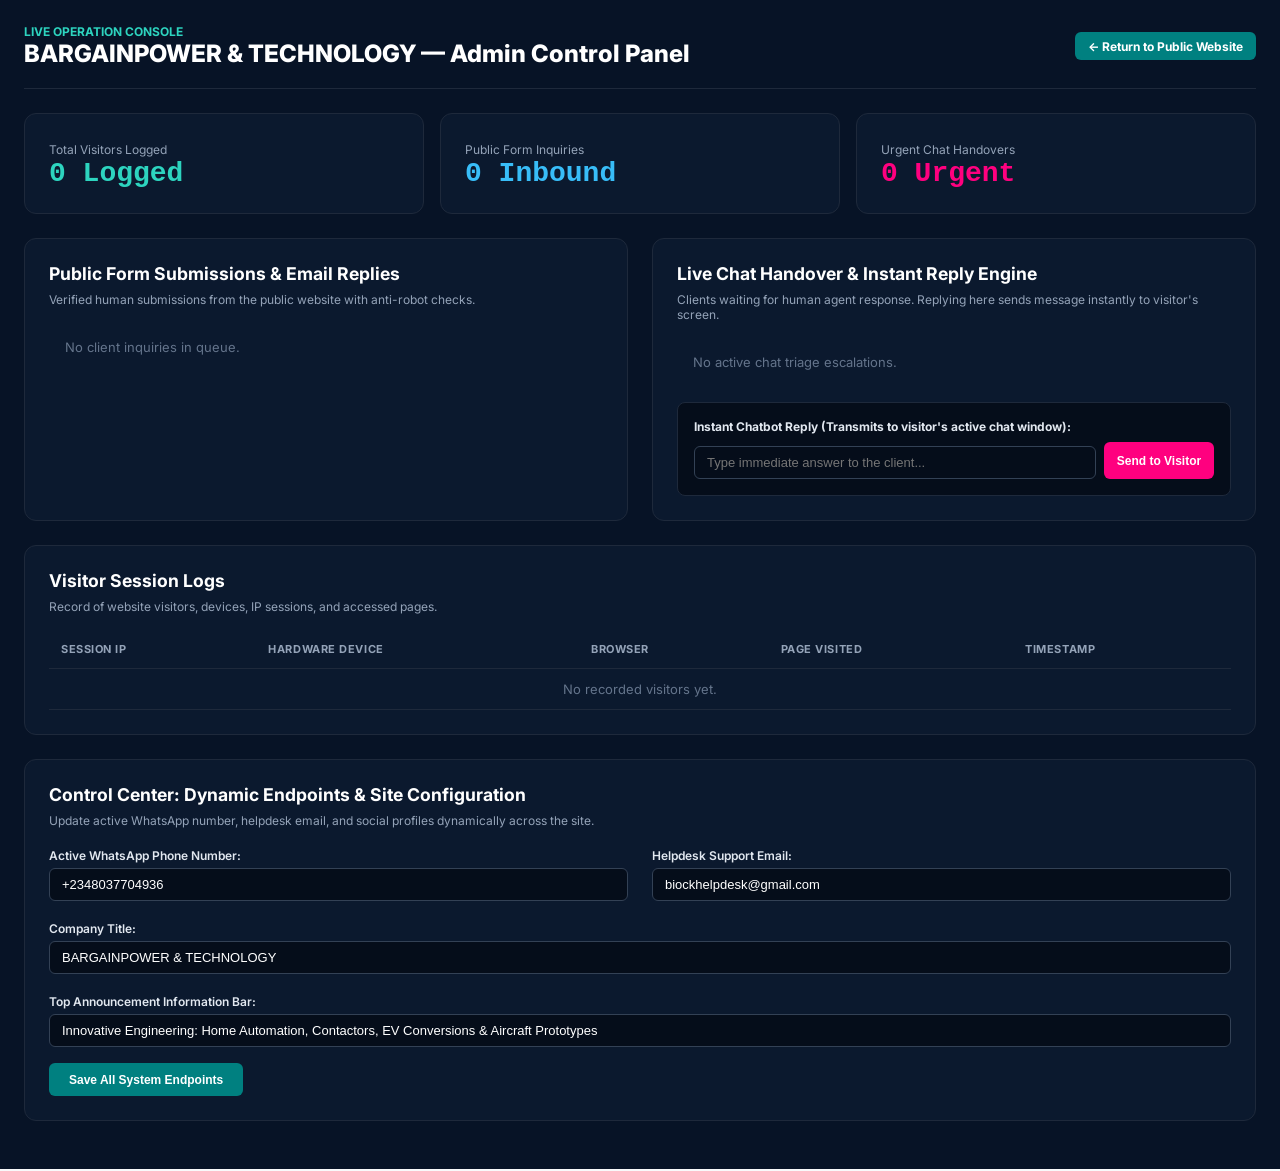
<file: admin.html>
<!DOCTYPE html>
<html lang="en">
<head>
  <meta charset="UTF-8">
  <meta name="viewport" content="width=device-width, initial-scale=1.0">
  <title>Admin Dashboard | BARGAINPOWER & TECHNOLOGY</title>
  <meta name="robots" content="noindex, nofollow">
  <link rel="stylesheet" href="/style.css">
  <link rel="preconnect" href="https://fonts.googleapis.com">
  <link rel="preconnect" href="https://fonts.gstatic.com" crossorigin>
  <link href="https://fonts.googleapis.com/css2?family=Inter:wght@400;500;600;700;800;900&display=swap" rel="stylesheet">
  <style>
    body {
      background-color: #071326;
      color: #E2E8F0;
      font-family: 'Inter', sans-serif;
    }
    .admin-container {
      max-width: 1400px;
      margin: 0 auto;
      padding: 1.5rem;
    }
    .admin-header {
      display: flex;
      justify-content: space-between;
      align-items: center;
      padding-bottom: 1.25rem;
      border-bottom: 1px solid #1E293B;
      margin-bottom: 1.5rem;
    }
    .admin-card {
      background-color: #0B192E;
      border: 1px solid #1E293B;
      border-radius: 12px;
      padding: 1.5rem;
      margin-bottom: 1.5rem;
    }
    .grid-2 {
      display: grid;
      grid-template-columns: 1fr 1fr;
      gap: 1.5rem;
    }
    @media (max-width: 900px) {
      .grid-2 { grid-template-columns: 1fr; }
    }
    .badge-verified {
      background-color: #064E3B;
      color: #34D399;
      font-size: 0.6875rem;
      padding: 0.2rem 0.5rem;
      border-radius: 4px;
      font-weight: 700;
    }
    .badge-urgent {
      background-color: #831843;
      color: #F472B6;
      font-size: 0.6875rem;
      padding: 0.2rem 0.5rem;
      border-radius: 4px;
      font-weight: 700;
      animation: pulse 2s infinite;
    }
    .btn-action {
      background-color: #008080;
      color: #FFFFFF;
      font-size: 0.75rem;
      font-weight: 700;
      padding: 0.4rem 0.8rem;
      border-radius: 6px;
      border: none;
      cursor: pointer;
    }
    .btn-action:hover { background-color: #006666; }
    .btn-reply-chat {
      background-color: #FF007F;
      color: #FFFFFF;
      font-size: 0.75rem;
      font-weight: 700;
      padding: 0.4rem 0.8rem;
      border-radius: 6px;
      border: none;
      cursor: pointer;
    }
    .btn-reply-chat:hover { background-color: #E6006F; }
    table {
      width: 100%;
      border-collapse: collapse;
      font-size: 0.8125rem;
    }
    th, td {
      padding: 0.75rem;
      text-align: left;
      border-bottom: 1px solid #1E293B;
    }
    th {
      color: #94A3B8;
      font-size: 0.6875rem;
      text-transform: uppercase;
      letter-spacing: 0.05em;
    }
    input, select, textarea {
      width: 100%;
      padding: 0.5rem 0.75rem;
      background-color: #050D1A;
      border: 1px solid #334155;
      border-radius: 6px;
      color: #FFFFFF;
      font-size: 0.8125rem;
      margin-top: 0.25rem;
    }
  </style>
</head>
<body>

  <div class="admin-container">
    <!-- Header -->
    <header class="admin-header">
      <div>
        <div style="font-size: 0.75rem; color: #2DD4BF; font-weight: 700; text-transform: uppercase;">
          Live Operation Console
        </div>
        <h1 style="font-size: 1.5rem; font-weight: 800; margin: 0; color: #FFFFFF;">
          BARGAINPOWER & TECHNOLOGY — Admin Control Panel
        </h1>
      </div>
      <div>
        <a href="/" class="btn-action" style="text-decoration: none; display: inline-block;">
          ← Return to Public Website
        </a>
      </div>
    </header>

    <!-- Top Metrics Overview -->
    <div style="display: grid; grid-template-columns: repeat(auto-fit, minmax(200px, 1fr)); gap: 1rem; margin-bottom: 1.5rem;">
      <div class="admin-card" style="margin-bottom: 0;">
        <span style="font-size: 0.75rem; color: #94A3B8;">Total Visitors Logged</span>
        <div id="stat-total-visitors" style="font-size: 1.75rem; font-weight: 900; color: #2DD4BF; font-family: monospace;">
          Loading...
        </div>
      </div>
      <div class="admin-card" style="margin-bottom: 0;">
        <span style="font-size: 0.75rem; color: #94A3B8;">Public Form Inquiries</span>
        <div id="stat-total-inquiries" style="font-size: 1.75rem; font-weight: 900; color: #38BDF8; font-family: monospace;">
          Loading...
        </div>
      </div>
      <div class="admin-card" style="margin-bottom: 0;">
        <span style="font-size: 0.75rem; color: #94A3B8;">Urgent Chat Handovers</span>
        <div id="stat-urgent-handovers" style="font-size: 1.75rem; font-weight: 900; color: #FF007F; font-family: monospace;">
          Loading...
        </div>
      </div>
    </div>

    <!-- Live Queue Panels: Public Form Submissions & Urgent Live Chat Handover -->
    <div class="grid-2">
      <!-- Panel 1: Public Form Inquiries -->
      <div class="admin-card">
        <h2 style="font-size: 1.1rem; font-weight: 700; margin-bottom: 0.5rem; color: #FFFFFF;">
          Public Form Submissions & Email Replies
        </h2>
        <p style="font-size: 0.75rem; color: #94A3B8; margin-bottom: 1rem;">
          Verified human submissions from the public website with anti-robot checks.
        </p>

        <div id="admin-inquiries-list" style="max-height: 400px; overflow-y: auto;">
          <!-- Dynamically populated from localStorage via admin.js -->
        </div>
      </div>

      <!-- Panel 2: Live Chat Handover & Instant Chat Reply -->
      <div class="admin-card">
        <h2 style="font-size: 1.1rem; font-weight: 700; margin-bottom: 0.5rem; color: #FFFFFF;">
          Live Chat Handover & Instant Reply Engine
        </h2>
        <p style="font-size: 0.75rem; color: #94A3B8; margin-bottom: 1rem;">
          Clients waiting for human agent response. Replying here sends message instantly to visitor's screen.
        </p>

        <div id="admin-handovers-list" style="max-height: 280px; overflow-y: auto; margin-bottom: 1rem;">
          <!-- Dynamically populated -->
        </div>

        <!-- Chatbot Instant Reply Box -->
        <div style="background-color: #050D1A; padding: 1rem; border-radius: 8px; border: 1px solid #1E293B;">
          <label style="font-size: 0.75rem; font-weight: 700; color: #E2E8F0; display: block; margin-bottom: 0.5rem;">
            Instant Chatbot Reply (Transmits to visitor's active chat window):
          </label>
          <div style="display: flex; gap: 0.5rem;">
            <input type="text" id="admin-chat-reply-input" placeholder="Type immediate answer to the client...">
            <button id="admin-chat-reply-btn" class="btn-reply-chat" style="white-space: nowrap;">
              Send to Visitor
            </button>
          </div>
          <div id="admin-chat-status" style="font-size: 0.75rem; color: #34D399; margin-top: 0.5rem; display: none;">
            ✓ Message transmitted live to visitor chat tray!
          </div>
        </div>
      </div>
    </div>

    <!-- Visitors Log Table -->
    <div class="admin-card">
      <h2 style="font-size: 1.1rem; font-weight: 700; margin-bottom: 0.5rem; color: #FFFFFF;">
        Visitor Session Logs
      </h2>
      <p style="font-size: 0.75rem; color: #94A3B8; margin-bottom: 1rem;">
        Record of website visitors, devices, IP sessions, and accessed pages.
      </p>

      <div style="overflow-x: auto;">
        <table>
          <thead>
            <tr>
              <th>Session IP</th>
              <th>Hardware Device</th>
              <th>Browser</th>
              <th>Page Visited</th>
              <th>Timestamp</th>
            </tr>
          </thead>
          <tbody id="admin-visitors-table">
            <!-- Dynamically populated -->
          </tbody>
        </table>
      </div>
    </div>

    <!-- CMS Control Center: Edit WhatsApp, Email, Pictures, and Text -->
    <div class="admin-card">
      <h2 style="font-size: 1.1rem; font-weight: 700; margin-bottom: 0.5rem; color: #FFFFFF;">
        Control Center: Dynamic Endpoints & Site Configuration
      </h2>
      <p style="font-size: 0.75rem; color: #94A3B8; margin-bottom: 1rem;">
        Update active WhatsApp number, helpdesk email, and social profiles dynamically across the site.
      </p>

      <form id="admin-cms-form">
        <div class="grid-2" style="margin-bottom: 1rem;">
          <div>
            <label style="font-size: 0.75rem; font-weight: 600;">Active WhatsApp Phone Number:</label>
            <input type="text" id="cms-whatsapp-input" value="+2348037704936">
          </div>
          <div>
            <label style="font-size: 0.75rem; font-weight: 600;">Helpdesk Support Email:</label>
            <input type="email" id="cms-email-input" value="biockhelpdesk@gmail.com">
          </div>
        </div>

        <div style="margin-bottom: 1rem;">
          <label style="font-size: 0.75rem; font-weight: 600;">Company Title:</label>
          <input type="text" id="cms-company-input" value="BARGAINPOWER & TECHNOLOGY">
        </div>

        <div style="margin-bottom: 1rem;">
          <label style="font-size: 0.75rem; font-weight: 600;">Top Announcement Information Bar:</label>
          <input type="text" id="cms-announcement-input" value="Innovative Engineering: Home Automation, Contactors, EV Conversions & Aircraft Prototypes">
        </div>

        <button type="submit" class="btn-action" style="padding: 0.6rem 1.25rem;">
          Save All System Endpoints
        </button>
        <span id="cms-save-status" style="font-size: 0.75rem; color: #34D399; margin-left: 1rem; display: none;">
          ✓ Configuration saved to LocalStorage!
        </span>
      </form>
    </div>
  </div>

  <script src="/admin.js"></script>
</body>
</html>
</file>
<file: style.css>
/* ==========================================================================
   BARGAINPOWER & TECHNOLOGY - Master Stylesheet
   Color Palette:
   - Primary Deep Tech Teal: #008080
   - Accent CMYK Neon Magenta: #FF007F
   - Background Neutral Soft Grey: #F8F9FA
   - Dark Navy Blue (Header): #0A192F / #071326
   - Slate Charcoal (Text): #1A1D20
   - WhatsApp Emerald: #25D366
   ========================================================================== */

:root {
  --primary-teal: #008080;
  --primary-teal-dark: #006666;
  --accent-magenta: #FF007F;
  --accent-magenta-dark: #E6006F;
  --bg-light: #F8F9FA;
  --bg-card: #FFFFFF;
  --text-dark: #1A1D20;
  --text-muted: #64748B;
  --header-navy: #0A192F;
  --header-darkest: #050D1A;
  --border-subtle: #E2E8F0;
  --whatsapp-green: #25D366;
  --font-family: 'Inter', -apple-system, BlinkMacSystemFont, 'Segoe UI', Roboto, sans-serif;
}

* {
  box-sizing: border-box;
  margin: 0;
  padding: 0;
}

html {
  font-family: var(--font-family);
  font-size: 16px;
  background-color: var(--bg-light);
  color: var(--text-dark);
  scroll-behavior: smooth;
  -webkit-font-smoothing: antialiased;
}

body {
  min-height: 100vh;
  display: flex;
  flex-direction: column;
}

/* ==========================================================================
   HEADER & TOP ANNOUNCEMENT RECTANGLE
   ========================================================================== */
.top-info-banner {
  background-color: var(--header-darkest);
  color: #CBD5E1;
  font-size: 0.75rem;
  padding: 0.4rem 1rem;
  border-bottom: 1px solid rgba(0, 128, 128, 0.2);
}

.top-info-content {
  max-width: 1440px;
  margin: 0 auto;
  display: flex;
  justify-content: space-between;
  align-items: center;
  flex-wrap: wrap;
  gap: 0.5rem;
}

.site-header {
  background-color: var(--header-navy);
  color: #FFFFFF;
  position: sticky;
  top: 0;
  z-index: 100;
  box-shadow: 0 4px 20px rgba(0, 0, 0, 0.25);
  border-bottom: 1px solid rgba(255, 255, 255, 0.1);
}

.header-inner {
  max-width: 1440px;
  margin: 0 auto;
  padding: 0.75rem 1.5rem;
}

.header-top-row {
  display: flex;
  justify-content: space-between;
  align-items: center;
  padding-bottom: 0.5rem;
}

.brand-lockup {
  display: flex;
  align-items: center;
  gap: 0.75rem;
  text-decoration: none;
  background: transparent;
  border: none;
  padding: 0;
  box-shadow: none;
}

.logo-icon {
  width: 40px;
  height: 40px;
  background: linear-gradient(135deg, #008080, #044a3e);
  border: 1px solid rgba(45, 212, 191, 0.4);
  border-radius: 10px;
  display: flex;
  align-items: center;
  justify-content: center;
  color: #2DD4BF;
  font-size: 1.25rem;
  font-weight: 900;
}

.company-title {
  font-size: 1.5rem;
  font-weight: 900;
  letter-spacing: -0.02em;
  color: #FFFFFF;
}

.company-subtitle {
  font-size: 0.65rem;
  text-transform: uppercase;
  letter-spacing: 0.05em;
  color: #94A3B8;
  font-weight: 700;
}

.header-actions {
  display: flex;
  align-items: center;
  gap: 0.75rem;
}

.btn-sticky-quote {
  background: linear-gradient(90deg, var(--accent-magenta), var(--accent-magenta-dark));
  color: #FFFFFF;
  font-size: 0.8125rem;
  font-weight: 700;
  padding: 0.5rem 1.1rem;
  border-radius: 6px;
  border: none;
  cursor: pointer;
  box-shadow: 0 4px 12px rgba(255, 0, 127, 0.3);
  transition: transform 0.15s ease, box-shadow 0.15s ease;
  white-space: nowrap;
}

.btn-sticky-quote:hover {
  transform: translateY(-1px);
  box-shadow: 0 6px 16px rgba(255, 0, 127, 0.4);
}

.hamburger-btn {
  display: none;
  background: #112240;
  border: 1px solid rgba(255, 255, 255, 0.15);
  color: #2DD4BF;
  font-size: 1.25rem;
  padding: 0.4rem 0.6rem;
  border-radius: 6px;
  cursor: pointer;
}

/* Header Bottom Row: 3D Contoured Navigation Tabs (No tab hides, three tabs come under) */
.header-nav-container {
  display: flex;
  flex-direction: column;
  gap: 0.35rem;
  border-top: 1px solid rgba(255, 255, 255, 0.08);
  padding-top: 0.4rem;
}

.nav-row-main, .nav-row-under {
  display: flex;
  flex-wrap: wrap;
  align-items: center;
  gap: 0.5rem;
}

.nav-tab-wrapper {
  position: relative;
  display: inline-block;
}

/* 3D Contoured Tab Styling */
.nav-tab-3d {
  background: linear-gradient(to bottom, #14263e, #0c1829);
  color: #E2E8F0;
  font-size: 0.75rem;
  font-weight: 700;
  padding: 0.45rem 0.85rem;
  border-radius: 8px;
  border-top: 1px solid rgba(255, 255, 255, 0.2);
  border-bottom: 2px solid rgba(0, 0, 0, 0.6);
  border-left: 1px solid rgba(255, 255, 255, 0.05);
  border-right: 1px solid rgba(255, 255, 255, 0.05);
  box-shadow: inset 0 1px 0 rgba(255, 255, 255, 0.15), 0 2px 5px rgba(0, 0, 0, 0.3);
  cursor: pointer;
  white-space: nowrap;
  display: flex;
  align-items: center;
  gap: 0.4rem;
  transition: all 0.15s ease;
}

.nav-tab-3d:hover {
  background: linear-gradient(to bottom, #1b3454, #0f2036);
  color: #FFFFFF;
  transform: translateY(-1px);
  box-shadow: inset 0 1px 0 rgba(255, 255, 255, 0.25), 0 4px 8px rgba(0, 0, 0, 0.4);
}

.nav-tab-3d.active {
  background: linear-gradient(to bottom, #009988, #005f5f);
  color: #FFFFFF;
  border-top: 1px solid #5eead4;
  border-bottom: 2px solid #042f2e;
  box-shadow: inset 0 1px 1px rgba(255, 255, 255, 0.4), 0 3px 6px rgba(0, 0, 0, 0.4);
}

/* Dropdown list when pointing/hovering at the tab */
.nav-tab-dropdown {
  position: absolute;
  top: 100%;
  left: 0;
  margin-top: 0.25rem;
  width: 250px;
  background-color: #0A192F;
  border: 2px solid rgba(45, 212, 191, 0.4);
  border-radius: 10px;
  box-shadow: 0 12px 30px rgba(0, 0, 0, 0.5);
  padding: 0.5rem;
  opacity: 0;
  visibility: hidden;
  transition: all 0.2s ease;
  z-index: 150;
  backdrop-filter: blur(8px);
}

.nav-tab-wrapper:hover .nav-tab-dropdown {
  opacity: 1;
  visibility: visible;
}

.nav-tab-dropdown a, .nav-tab-dropdown button {
  display: block;
  width: 100%;
  text-align: left;
  padding: 0.4rem 0.6rem;
  color: #CBD5E1;
  font-size: 0.75rem;
  font-weight: 600;
  border-radius: 6px;
  text-decoration: none;
  background: none;
  border: none;
  cursor: pointer;
  transition: background-color 0.15s, color 0.15s;
}

.nav-tab-dropdown a:hover, .nav-tab-dropdown button:hover {
  background-color: #112240;
  color: #2DD4BF;
}

/* ==========================================================================
   BREADCRUMBS
   ========================================================================== */
.breadcrumbs-bar {
  background-color: #FFFFFF;
  border-bottom: 1px solid var(--border-subtle);
  padding: 0.5rem 1.5rem;
  font-size: 0.8125rem;
  color: var(--text-muted);
}

.breadcrumbs-inner {
  max-width: 1440px;
  margin: 0 auto;
  display: flex;
  align-items: center;
  gap: 0.5rem;
}

.breadcrumbs-inner a, .breadcrumbs-inner button {
  color: var(--primary-teal);
  text-decoration: none;
  font-weight: 600;
  background: none;
  border: none;
  cursor: pointer;
}

/* ==========================================================================
   HERO RECTANGLE & SLIDER
   ========================================================================== */
.hero-wrapper {
  width: 100%;
  max-width: 100%;
  margin: 0;
  padding: 0;
}

.hero-rectangle {
  position: relative;
  border-radius: 0;
  overflow: hidden;
  background: linear-gradient(135deg, #02241E 0%, #04332A 50%, #011713 100%);
  color: #FFFFFF;
  min-height: calc(100vh - 102px);
  display: flex;
  flex-direction: column;
  justify-content: space-between;
  border-bottom: 1px solid rgba(45, 212, 191, 0.3);
  box-shadow: 0 12px 35px rgba(0, 0, 0, 0.35);
}

.hero-slider-bg {
  position: absolute;
  top: 0;
  right: 0;
  bottom: 0;
  width: 65%;
  pointer-events: none;
}

.hero-slide-img {
  position: absolute;
  inset: 0;
  width: 100%;
  height: 100%;
  object-fit: cover;
  opacity: 0;
  transition: opacity 0.8s ease-in-out;
  filter: contrast(1.05) brightness(1.02);
}

.hero-slide-img.active {
  opacity: 1;
}

.hero-slide-gradient-mask {
  position: absolute;
  inset: 0;
  background: linear-gradient(to right, #02241E 35%, rgba(2, 36, 30, 0.7) 60%, transparent 100%);
}

.hero-content {
  position: relative;
  z-index: 10;
  padding: 1.5rem 2rem 1rem 2rem;
  max-width: 640px;
}

.hero-badge {
  display: inline-block;
  background-color: rgba(5, 61, 50, 0.8);
  border: 1px solid rgba(45, 212, 191, 0.4);
  color: #2DD4BF;
  font-size: 0.75rem;
  font-weight: 700;
  padding: 0.25rem 0.75rem;
  border-radius: 9999px;
  margin-bottom: 1rem;
}

.hero-title {
  font-size: 2.25rem;
  font-weight: 900;
  line-height: 1.2;
  margin-bottom: 0.5rem;
}

.hero-subtitle {
  font-size: 1rem;
  font-weight: 600;
  color: #2DD4BF;
  margin-bottom: 0.75rem;
}

.hero-desc {
  font-size: 0.875rem;
  color: #E2E8F0;
  line-height: 1.6;
  margin-bottom: 1.5rem;
}

.hero-bottom-bar {
  position: relative;
  z-index: 10;
  background-color: rgba(0, 0, 0, 0.5);
  backdrop-filter: blur(8px);
  padding: 1rem 2rem;
  display: flex;
  justify-content: space-between;
  align-items: center;
  border-top: 1px solid rgba(45, 212, 191, 0.2);
}

.btn-build-project {
  background-color: var(--primary-teal);
  color: #FFFFFF;
  text-decoration: underline;
  text-underline-offset: 4px;
  font-weight: 800;
  font-size: 0.875rem;
  padding: 0.5rem 1rem;
  border-radius: 6px;
  border: none;
  cursor: pointer;
  transition: background-color 0.2s;
}

.btn-build-project:hover {
  background-color: var(--primary-teal-dark);
}

/* ==========================================================================
   SENSORS SPECIFIC LAYOUT:
   "The picture of the sensor will be at the left in a square box with good border
   and the text describing the sensor will be at the right with good border"
   ========================================================================== */
.sensor-card-container {
  display: flex;
  flex-direction: row;
  gap: 1.5rem;
  background-color: var(--bg-card);
  border: 1px solid var(--border-subtle);
  border-radius: 12px;
  padding: 1.5rem;
  margin-bottom: 1.5rem;
  box-shadow: 0 1px 3px rgba(0,0,0,0.05);
}

.sensor-square-box {
  width: 240px;
  height: 240px;
  border: 2px solid #CBD5E1;
  border-radius: 8px;
  overflow: hidden;
  flex-shrink: 0;
  background-color: #F1F5F9;
  position: relative;
}

.sensor-square-box img {
  width: 100%;
  height: 100%;
  object-fit: cover;
}

.sensor-text-box {
  flex: 1;
  border: 2px solid var(--border-subtle);
  border-radius: 8px;
  padding: 1.25rem;
  background-color: #FAFAFB;
}

/* ==========================================================================
   FLOATING WIDGETS (WHATSAPP & CHATBOT)
   ========================================================================== */
.floating-whatsapp-btn {
  position: fixed;
  bottom: 1.5rem;
  right: 1.5rem;
  width: 56px;
  height: 56px;
  border-radius: 50%;
  background-color: var(--whatsapp-green);
  color: #FFFFFF;
  display: flex;
  align-items: center;
  justify-content: center;
  font-size: 1.75rem;
  box-shadow: 0 4px 16px rgba(37, 211, 102, 0.4);
  cursor: pointer;
  z-index: 99;
  transition: transform 0.2s ease;
  border: none;
}

.floating-whatsapp-btn:hover {
  transform: scale(1.08);
}

.floating-chat-trigger {
  position: fixed;
  bottom: 5.5rem;
  right: 1.5rem;
  background-color: var(--primary-teal);
  color: #FFFFFF;
  padding: 0.65rem 1.1rem;
  border-radius: 9999px;
  box-shadow: 0 4px 16px rgba(0, 128, 128, 0.35);
  font-size: 0.8125rem;
  font-weight: 700;
  display: flex;
  align-items: center;
  gap: 0.5rem;
  cursor: pointer;
  z-index: 98;
  border: none;
}

.chat-tray-widget {
  position: fixed;
  bottom: 1.5rem;
  right: 1.5rem;
  width: 360px;
  height: 500px;
  max-height: 80vh;
  background-color: #FFFFFF;
  border: 1px solid #CBD5E1;
  border-radius: 16px;
  box-shadow: 0 10px 30px rgba(0, 0, 0, 0.2);
  z-index: 101;
  display: flex;
  flex-direction: column;
  overflow: hidden;
}

/* ==========================================================================
   RESPONSIVE MEDIA QUERIES (DESKTOP, LAPTOP, TABLET, MOBILE)
   ========================================================================== */

/* Large Desktops (1440px+) */
@media (min-width: 1440px) {
  .hero-title {
    font-size: 2.75rem;
  }
}

/* Laptops (1024px - 1439px) */
@media (max-width: 1439px) and (min-width: 1024px) {
  .hero-title {
    font-size: 2.25rem;
  }
  .hero-slider-bg {
    width: 55%;
  }
}

/* Tablets / iPad Views (768px - 1023px) */
@media (max-width: 1023px) and (min-width: 768px) {
  .header-nav-bar {
    display: none; /* Collapse into dropdown */
  }
  .hamburger-btn {
    display: block;
  }
  .hero-slider-bg {
    width: 70%;
    opacity: 0.4;
  }
  .sensor-card-container {
    flex-direction: column;
  }
  .sensor-square-box {
    width: 100%;
    height: 220px;
  }
}

/* Mobile Views (320px - 767px) */
@media (max-width: 767px) {
  .header-nav-bar {
    display: none;
  }
  .hamburger-btn {
    display: block;
  }
  .company-title {
    font-size: 1rem;
  }
  .company-subtitle {
    display: none;
  }
  .btn-sticky-quote {
    font-size: 0.75rem;
    padding: 0.4rem 0.75rem;
  }
  .hero-rectangle {
    min-height: 420px;
  }
  .hero-content {
    padding: 1.5rem;
  }
  .hero-title {
    font-size: 1.5rem;
  }
  .hero-slider-bg {
    width: 100%;
    opacity: 0.25;
  }
  .sensor-card-container {
    flex-direction: column;
  }
  .sensor-square-box {
    width: 100%;
    height: 200px;
  }
  .chat-tray-widget {
    width: calc(100vw - 2rem);
    right: 1rem;
    bottom: 1rem;
    height: 480px;
  }
}
</file>
